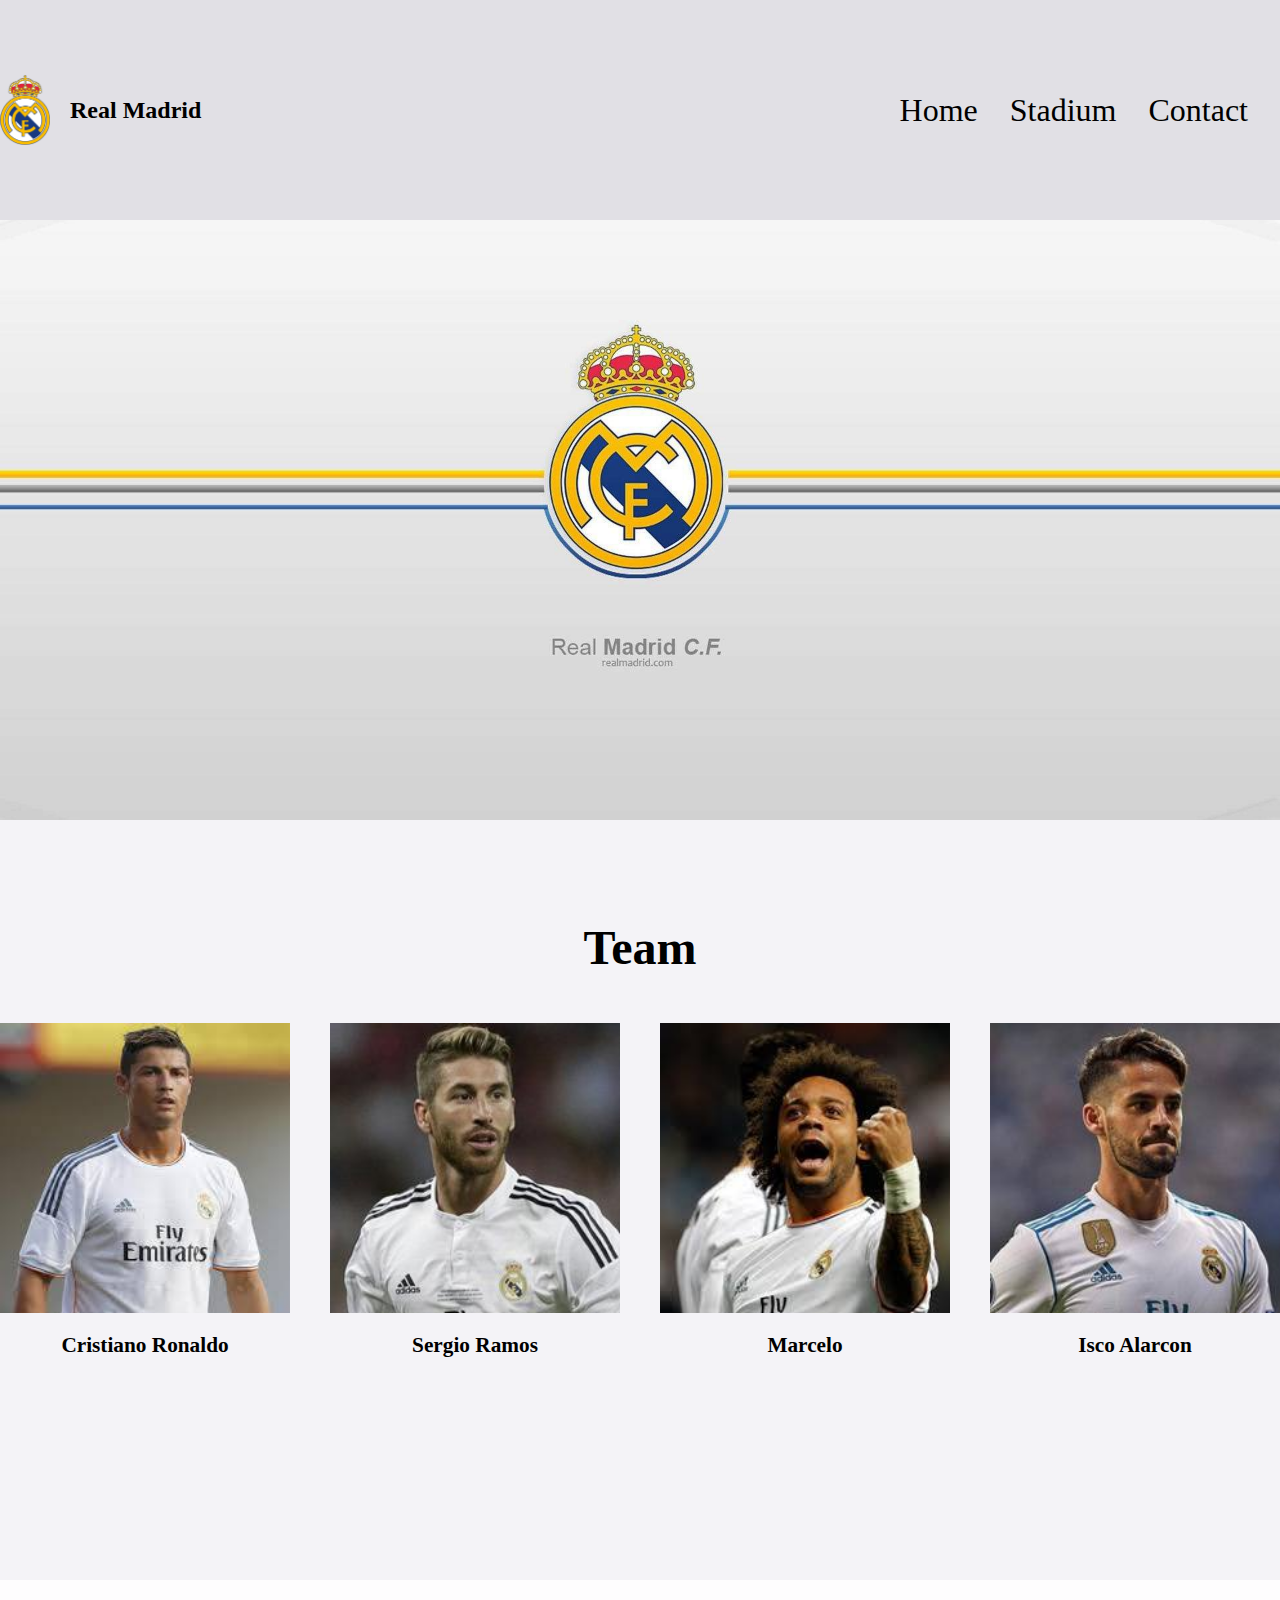
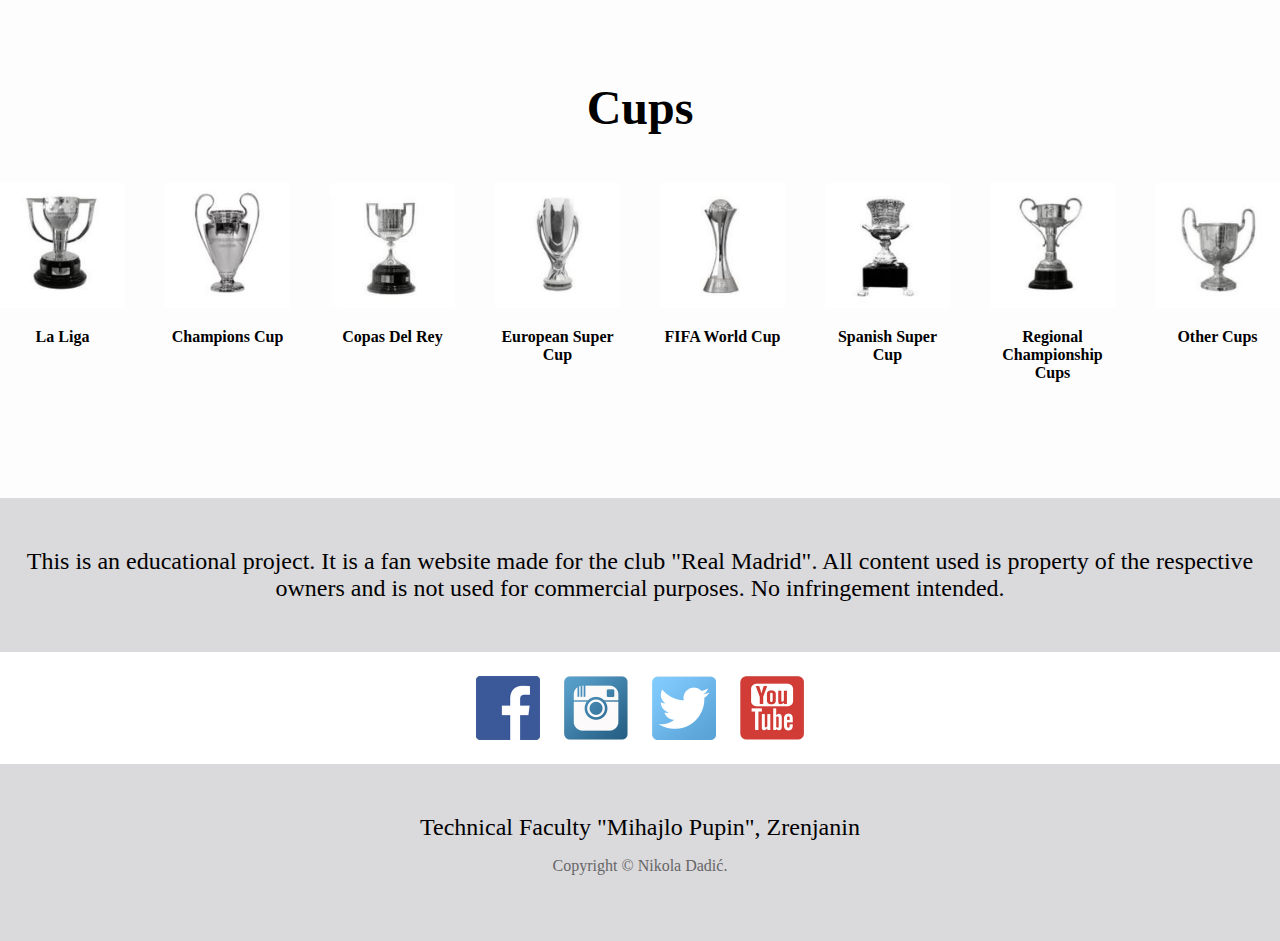
<file: Seminarski rad - osnove online medija/index.html>
<!doctype html>
<html lang="en">
<head>
	<meta charset="utf-8">
	<title>Real Madrid Club</title>
	<link rel="stylesheet" href="css/styles.css">
</head>
<body>
	<div class="header">
		<div class="wrapper height-header">
			<div class="branding">
				<h1><a href="#">Real Madrid</a></h1>
			</div>
			<div class="navigation">
				<div class="nav-wrapper">
					<a href="#" class="nav">Home</a>
					<a href="stadion.html" class="nav">Stadium</a>
					<a href="contact.html" class="nav">Contact</a>
				</div>
			</div>
		</div>
	</div>
	
	<div class="hero">

	</div>
	<div class="team">
		<a id="team"></a>
		<div class="section section-color1">
			<div class="wrapper">
				<div class="section-title">
					<h2>Team</h2>
				</div>
				<div class="section-content">
					<div class="team-grid">
						<div class="team-player">
							<img src="img/content/ronaldo.jpg" alt="Cristiano Ronaldo" />
							<h3 class="player-name">Cristiano Ronaldo</h3>
							<div class="player-overlay">
								<p class="player-stats">
									Position: Forward<br>
									Number: 7<br>
									Height: 1.85cm<br>
									Rating: 94<br>
									Age:33
								</p>
							</div>
						</div>
						<div class="team-player">
							<img src="img/content/ramos.jpg" alt="Sergio Ramos" />
							<h3 class="player-name">Sergio Ramos</h3>
							<div class="player-overlay">
								<p class="player-stats">
									Position: Defender<br>
									Number: 4<br>
									Height: 1.83cm<br>
									Rating: 90<br>
									Age: 32
								</p>
							</div>
						</div>
						<div class="team-player">
							<img src="img/content/marcelo.jpg" alt="Marcelo" />
							<h3 class="player-name">Marcelo</h3>
							<div class="player-overlay">
								<p class="player-stats">
									Position: Left-Back<br>
									Number: 12<br>
									Height: 1.74cm<br>
									Rating: 89<br>
									Age: 30
								</p>
							</div>
						</div>
						<div class="team-player">
							<img src="img/content/isco.jpg" alt="Isco Alarcon" />
							<h3 class="player-name">Isco Alarcon</h3>
							<div class="player-overlay">
								<p class="player-stats">
									Position: Midfielder<br>
									Number: 22<br>
									Rating: 87<br>
									Height: 1.76cm<br>
									Age: 26
								</p>
							</div>
						</div>
						<div class="clearfix"></div>
					</div>
				</div>
			</div>
		</div>
	</div>
	
	<div class="stadium">
		
	</div>
	
	<div class="cups">
		<a id="cups"></a>
		<div class="section section-color3">
			<div class="wrapper">
				<div class="section-title">
					<h2>Cups</h2>
				</div>
				<div class="section-content">
					<div class="cups-grid">
						<div class="cup-item">
							<div class="cup-count">33</div>
							<img src="img/content/la-liga-cups.jpg" alt="La Liga Cups" />
							<h3 class="cup-name">La Liga</h3>
						</div>
						<div class="cup-item">
							<div class="cup-count">13</div>
							<img src="img/content/champions-cups.jpg" alt="Champions Cups" />
							<h3 class="cup-name">Champions Cup</h3>
						</div>
						<div class="cup-item">
							<div class="cup-count">19</div>
							<img src="img/content/copas-del-rey-cups.jpg" alt="Copas Del Rey Cups" />
							<h3 class="cup-name">Copas Del Rey</h3>
						</div>
						<div class="cup-item">
							<div class="cup-count">4</div>
							<img src="img/content/european-super-cups.jpg" alt="European Super Cups" />
							<h3 class="cup-name">European Super Cup</h3>
						</div>
						<div class="cup-item">
							<div class="cup-count">6</div>
							<img src="img/content/fifa-club-world-cups.jpg" alt="FIFA Club World Cups" />
							<h3 class="cup-name">FIFA World Cup</h3>
						</div>
						<div class="cup-item">
							<div class="cup-count">10</div>
							<img src="img/content/spanish-super-cups.jpg" alt="Spanish Super Cups" />
							<h3 class="cup-name">Spanish Super Cup</h3>
						</div>
						<div class="cup-item">
							<div class="cup-count">18</div>
							<img src="img/content/regional-championship-cups.jpg" alt="Regional Championship Cups" />
							<h3 class="cup-name">Regional Championship Cups</h3>
						</div>
						<div class="cup-item">
							<div class="cup-count">13</div>
							<img src="img/content/other-cups.jpg" alt="Other Cups" />
							<h3 class="cup-name">Other Cups</h3>
						</div>
						<div class="clearfix"></div>
					</div>
				</div>
			</div>
		</div>
	</div>
	
	
	
	<div class="footer-first footer">
		<div class="wrapper">
			<center><font size="5">This is an educational project. It is a fan website made for the club "Real Madrid". All content used is property of the respective owners and is not used for commercial purposes. No infringement intended.</font size> </center>
		</div>
	</div>
	
	<div class="social">
		<div class="wrapper">
			<a href="https://www.facebook.com/RealMadrid/" target="_blank" rel="social" class="facebook">Facebook</a>
			<a href="https://www.instagram.com/realmadrid/" target="_blank" rel="social" class="instagram">Instagram</a>
			<a href="https://twitter.com/realmadrid" target="_blank" rel="social" class="twitter">Twitter</a>
			<a href="https://www.youtube.com/realmadrid" target="_blank" rel="social" class="youtube">YouTube</a>
		</div>
	</div>
	
	<div class="footer-second footer">
		<div class="wrapper">
			<center> <font size="5">Technical Faculty "Mihajlo Pupin", Zrenjanin</font size></center>
			<p class="copyright">Copyright &copy; Nikola Dadić. </p>
		</div>
	</div>
	
</body>
</html>
</file>
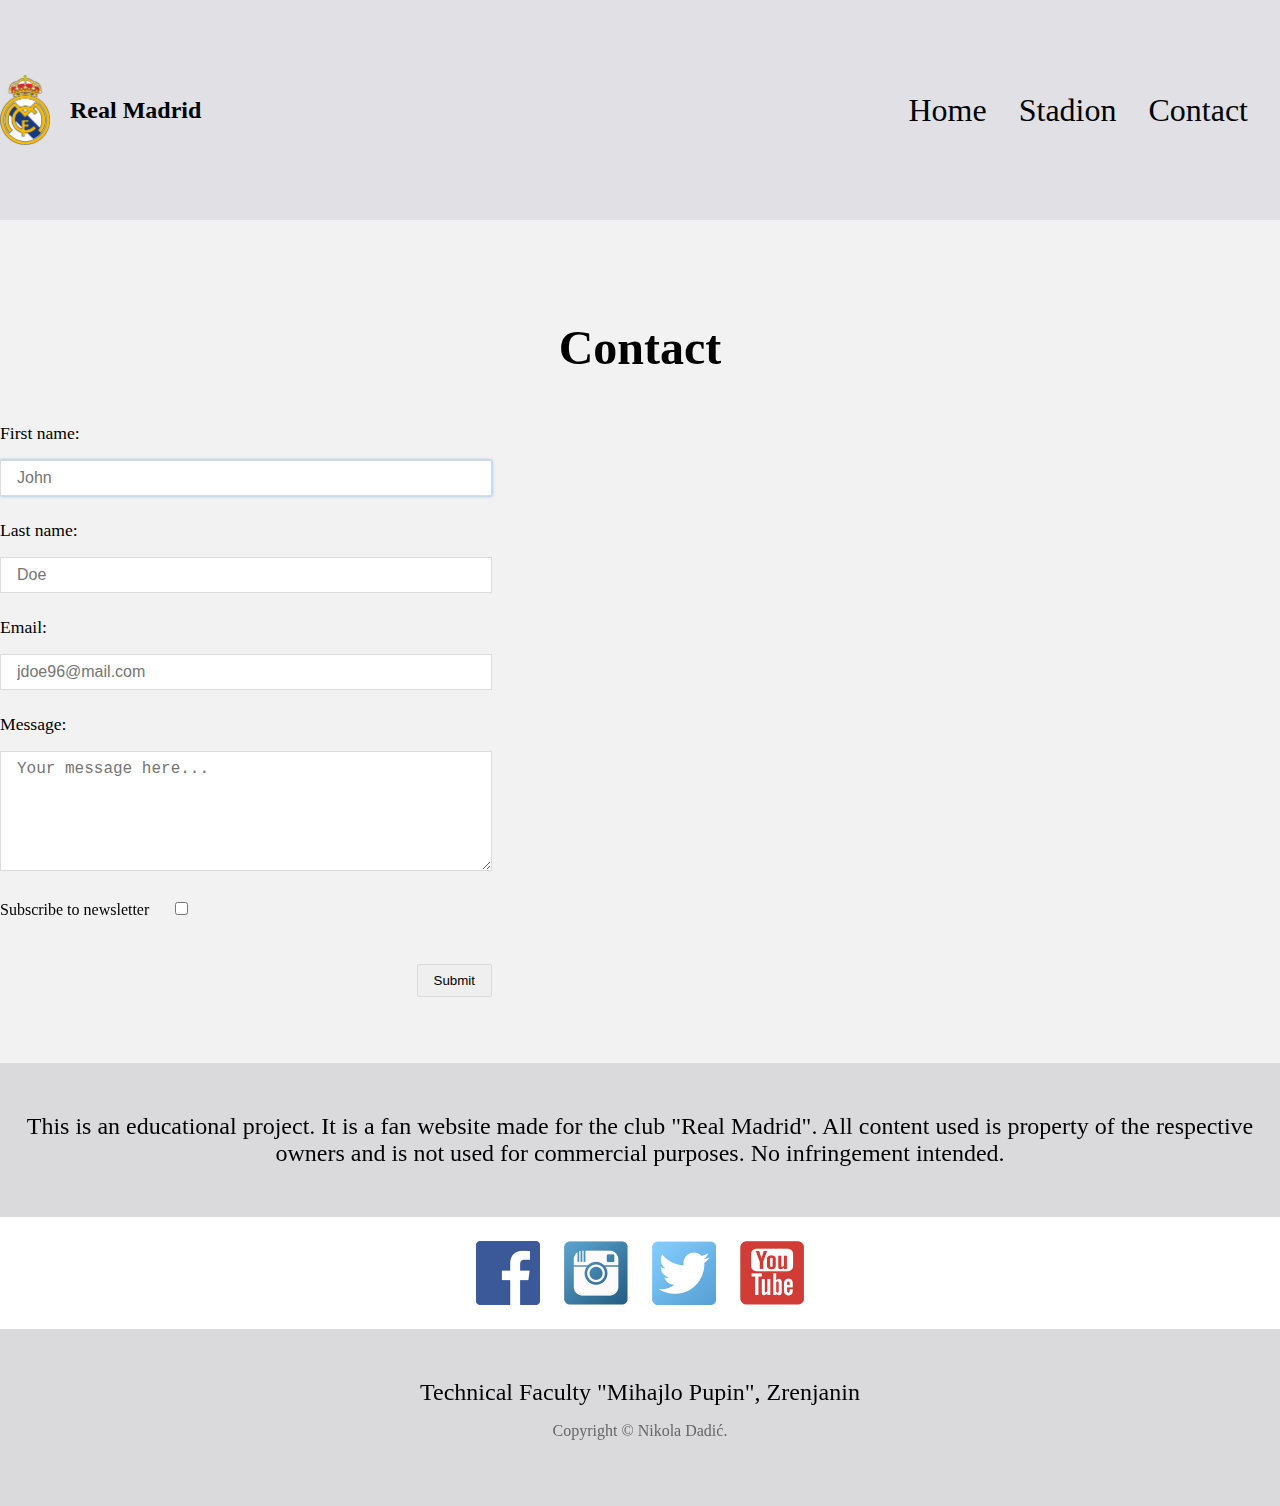
<file: Seminarski rad - osnove online medija/contact.html>
<!doctype html>
<html lang="en">
<head>
	<meta charset="utf-8">
	<title>Real Madrid Club</title>
	<link rel="stylesheet" href="css/styles.css">
</head>
<body>
	<div class="header">
		<div class="wrapper height-header">
			<div class="branding">
				<h1><a href="#">Real Madrid</a></h1>
			</div>
			<div class="navigation">
				<div class="nav-wrapper">
					<a href="index.html" class="nav">Home</a>
					<a href="stadion.html" class="nav">Stadion</a>
					<a href="contact.html" class="nav">Contact</a>
				</div>
			</div>
		</div>
    </div>
    
    <div class="contact">
    <a id="contact"></a>
    <div class="section section-color4">
        <div class="wrapper">
            <div class="section-title">
                <h2>Contact</h2>
            </div>
            <div class="section-content">
                <div class="contact-group">
                    <div class="contact-form">
                        <form onsubmit="posaljiPodatke()">
                            <label for="firstName">First name:</label>
                            <input type="text" name="firstName" id="contactFirstName" placeholder="John" autofocus required/>
                            <label for="lastName">Last name:</label>
                            <input type="text" name="lastName" id="contactLastName" placeholder="Doe" required/>
                            <label for="email">Email:</label>
                            <input type="email" name="email" id="contactEmail" placeholder="jdoe96@mail.com" required/>
                            <label for="message">Message:</label>
                            <textarea name="message" id="contactMessage" placeholder="Your message here..." minlength="10" required></textarea>
                            <div class="bottom-div">
                                <div class="item">
                                    <span class="label">Subscribe to newsletter</span>
                                    <input class="checkbox" type="checkbox" onclick="prikaziPoruku()">
                                    <span class="hidden">You are now our subscriber, congrats!</span>
                                </div>
                            </div>
                            <button type="submit" id="btnSubmit" name="btnSubmit">Submit</button>
                            <div class="clearfix"></div>
                        </form>
                    </div>
                    <div class="contact-map">
                        <iframe src="https://maps.google.com/maps?q=Santiago%20Bernabeu&t=&z=17&ie=UTF8&iwloc=&output=embed" width="100%" height="100%" frameborder="0" scrolling="no" allowscriptaccess allowfullscreen allowtransparency></iframe>
                    </div>
                    <div class="clearfix"></div>
                </div>
            </div>
        </div>
    </div>
</div>

<div class="footer-first footer">
    <div class="wrapper">
        <center><font size="5">This is an educational project. It is a fan website made for the club "Real Madrid". All content used is property of the respective owners and is not used for commercial purposes. No infringement intended.</font size> </center>
    </div>
</div>

<div class="social">
    <div class="wrapper">
        <a href="https://www.facebook.com/RealMadrid/" target="_blank" rel="social" class="facebook">Facebook</a>
        <a href="https://www.instagram.com/realmadrid/" target="_blank" rel="social" class="instagram">Instagram</a>
        <a href="https://twitter.com/realmadrid" target="_blank" rel="social" class="twitter">Twitter</a>
        <a href="https://www.youtube.com/realmadrid" target="_blank" rel="social" class="youtube">YouTube</a>
    </div>
</div>

<div class="footer-second footer">
    <div class="wrapper">
        <center> <font size="5">Technical Faculty "Mihajlo Pupin", Zrenjanin</font size></center>
        <p class="copyright">Copyright &copy; Nikola Dadić.</p>
    </div>
</div>

<script src="js/main.js"></script>

</body>
</html>
</file>
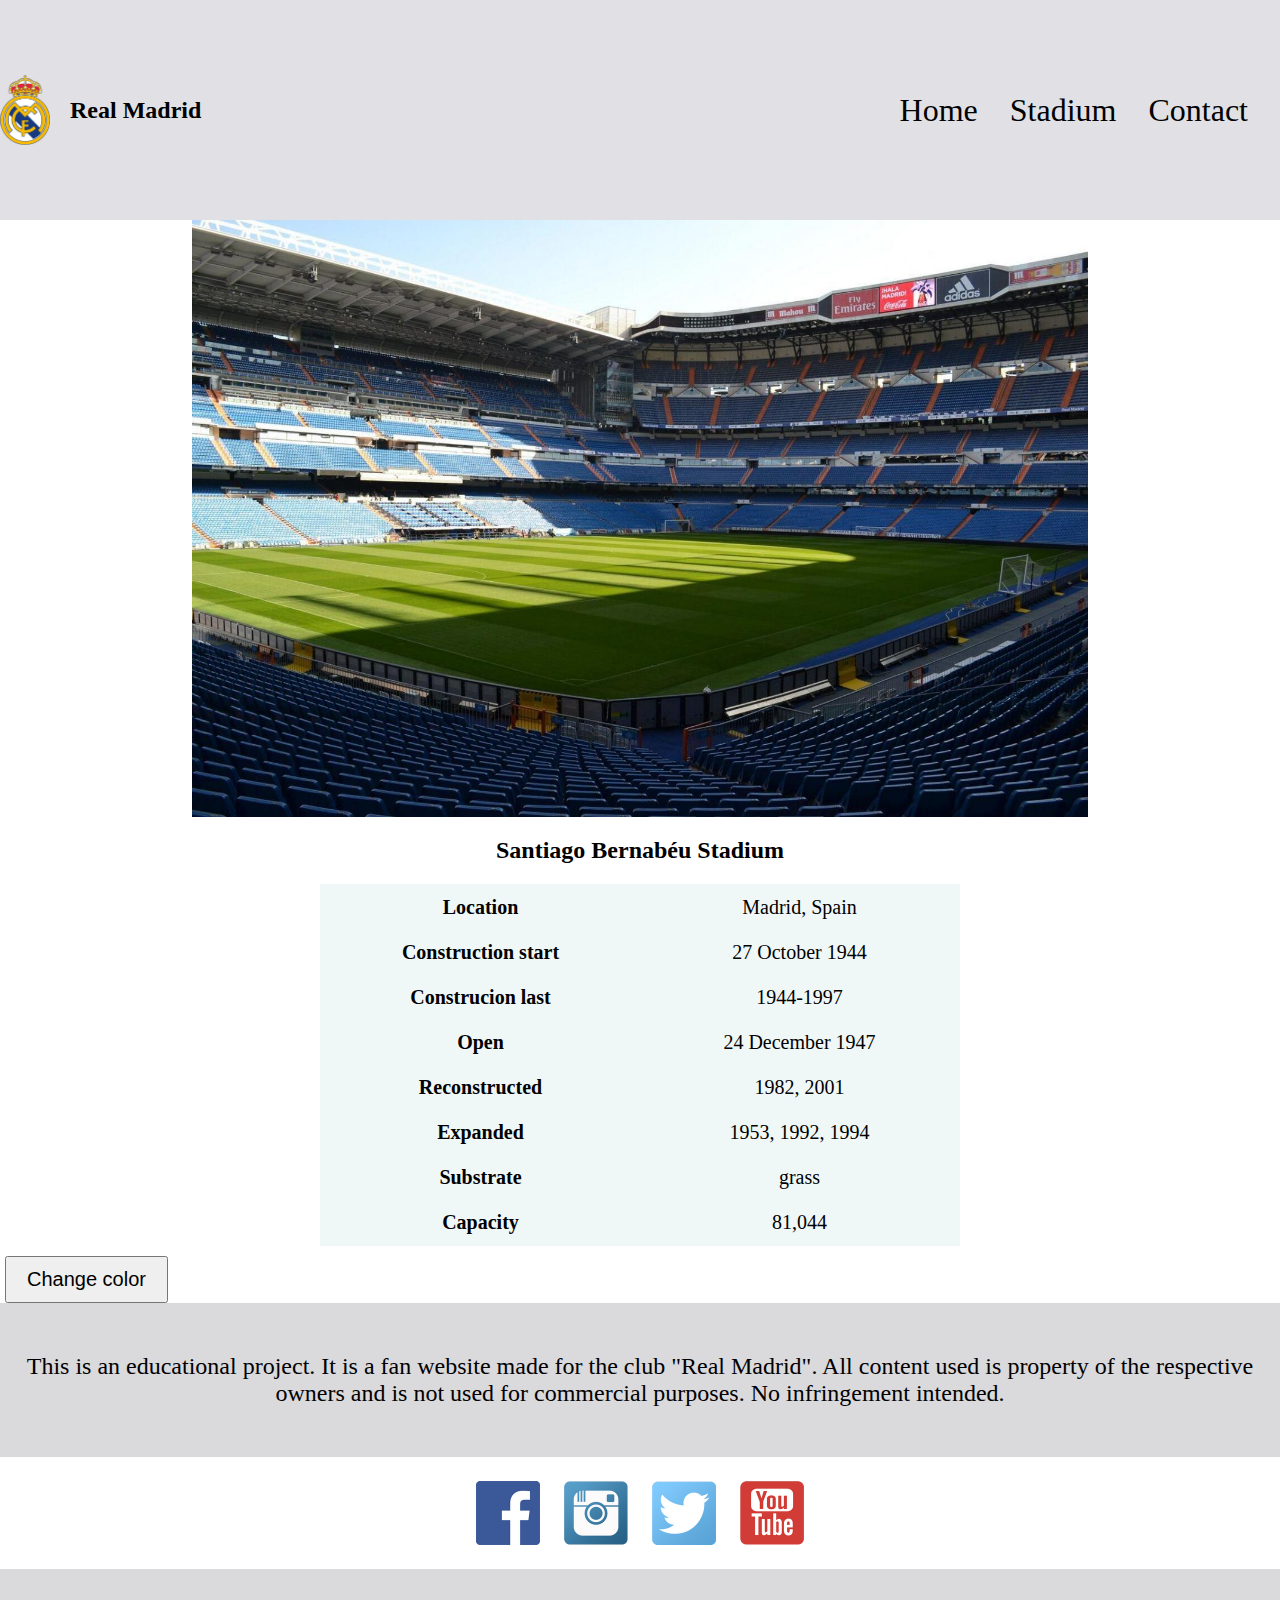
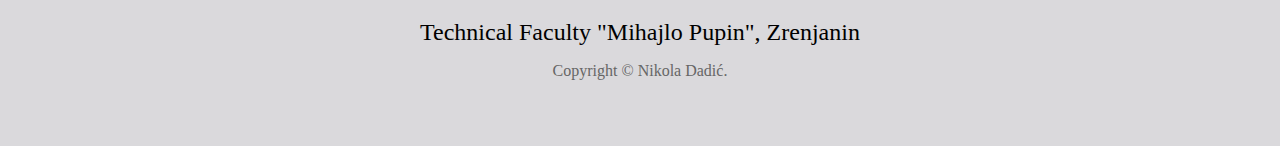
<file: Seminarski rad - osnove online medija/stadion.html>
<!doctype html>
<html lang="en">
<head>
	<meta charset="utf-8">
	<title>Real Madrid Club</title>
	<link rel="stylesheet" href="css/styles.css">
</head>
<body>
	<div class="header">
		<div class="wrapper height-header">
			<div class="branding">
				<h1><a href="#">Real Madrid</a></h1>
			</div>
			<div class="navigation">
				<div class="nav-wrapper">
					<a href="index.html" class="nav">Home</a>
					<a href="stadion.html" class="nav">Stadium</a>
					<a href="contact.html" class="nav">Contact</a>
				</div>
			</div>
		</div>
    </div>

    <div class="stadium">
        <img class="stadium-img" src="img/content/stadium1.jpg" alt="stadium">
        <h2 class="heading-stadium">Santiago Bernabéu Stadium</h2>
        <table class="table">
            <thead class="table-head"> </thead>
            <tbody class="table-body">
                <tr class="table-row">
                    <td class="table-cell"><strong>Location</strong></td>
                    <td class="table-cell">Madrid, Spain</td>
                </tr>
                <tr class="table-row">
                    <td class="table-cell"><strong>Construction start</strong></td>
                    <td class="table-cell">27 October 1944</td>
                </tr>
                <tr class="table-row">
                    <td class="table-cell"><strong>Construcion last</strong></td>
                    <td class="table-cell">1944-1997</td>
                </tr>
                <tr class="table-row">
                    <td class="table-cell"><strong>Open</strong></td>
                    <td class="table-cell">24 December 1947</td>
                </tr>
                <tr class="table-row">
                    <td class="table-cell"><strong>Reconstructed</strong></td>
                    <td class="table-cell">1982, 2001</td>
                </tr>
                <tr class="table-row">
                    <td class="table-cell"><strong>Expanded</strong></td>
                    <td class="table-cell">1953, 1992, 1994</td>
                </tr>
                <tr class="table-row">
                    <td class="table-cell"><strong>Substrate</strong></td>
                    <td class="table-cell">grass</td>
                </tr>
                <tr class="table-row">
                    <td class="table-cell"><strong>Capacity</strong></td>
                    <td class="table-cell">81,044</td>
                </tr>
            </tbody>
        </table>
        <button class="btn" id="color-change">Change color</button>
    </div>

    

<div class="footer-first footer">
    <div class="wrapper">
        <center><font size="5">This is an educational project. It is a fan website made for the club "Real Madrid". All content used is property of the respective owners and is not used for commercial purposes. No infringement intended.</font size> </center>
    </div>
</div>

<div class="social">
    <div class="wrapper">
        <a href="https://www.facebook.com/RealMadrid/" target="_blank" rel="social" class="facebook">Facebook</a>
        <a href="https://www.instagram.com/realmadrid/" target="_blank" rel="social" class="instagram">Instagram</a>
        <a href="https://twitter.com/realmadrid" target="_blank" rel="social" class="twitter">Twitter</a>
        <a href="https://www.youtube.com/realmadrid" target="_blank" rel="social" class="youtube">YouTube</a>
    </div>
</div>

<div class="footer-second footer">
    <div class="wrapper">
        <center> <font size="5">Technical Faculty "Mihajlo Pupin", Zrenjanin</font size></center>
        <p class="copyright">Copyright &copy; Nikola Dadić. </p>
    </div>
</div>

<script src="js/main.js"></script>

</body>
</html>
</file>
<file: Seminarski rad - osnove online medija/css/styles.css>
.header {
  background-color: #E1E0E5;
  width: 100%;
  padding: 75px 0;
}
.header .height-header {
  height: 70px;
}
.header .branding {
  float: left;
  width: 25%;
}
.header .branding h1 {
  margin: 0;
  padding: 0;
  width: auto;
  padding-left: 70px;
  line-height: 70px;
  height: 70px;
  background-image: url(../img/logo.png);
  background-size: 50px 70px;
  background-position: center left;
  background-repeat: no-repeat;
}
.header .navigation {
  float: right;
  width: 75%;
  height: 70px;
  line-height: 70px;
}
.header .navigation .nav-wrapper {
  float: right;
}
.header .navigation .nav-wrapper a.nav {
  float: left;
  font-size: 2rem;
  margin-right: 1em;
  border-bottom: solid 2px transparent;
}
.header .navigation .nav-wrapper a.nav:hover {
  border-color: #024B9A;
}

.hero {
  background-image: url(../img/content/hero.jpg);
  height: 100vh;
  max-height: 600px;
  background-size: cover;
  background-position: center;
}

.section {
  padding: 100px 0;
}
.section .section-title {
  text-align: center;
}
.section .section-title h2 {
  font-size: 3rem;
  margin-top: 0;
  margin-bottom: 3rem;
}
.section .section-content {
  margin: 0;
  padding: 0;
}

.section-white {
  background-color: #FFFFFF;
}

.section-gray {
  background-color: #E1E0E5;
}

.section-color1 {
  background-color: #F4F3F7;
}

.section-color2 {
  background-color: #E1E0E5;
}

.section-color3 {
  background-color: #FEFDFE;
}

.section-color4 {
  background-color: #F2F2F3;
}

.section-color5 {
  background-color: #DAD9DC;
}

.section-color6 {
  background-color: #FFFFFF;
}

.section-lightgray {
  background-color: #EFEFEF;
}

.team .team-grid {
  width: calc(100% + 40px);
  margin: 0 -20px;
}
.team .team-grid .team-player {
  width: calc(25% - 40px);
  margin: 0 20px;
  float: left;
}
.team .team-grid .team-player img {
  width: 100%;
  height: auto;
  
}
.team-grid .team-player img:hover
{
	border:3px solid red;
}

.team .team-grid .team-player h3.player-name {
  text-align: center;
  font-size: 1.33rem;
  margin: 1rem 0;
  padding: 0;
  
}
.team .team-grid .team-player .player-overlay {
  opacity: 0;
  transition: opacity 0.3s ease-in-out;
  
}
.team .team-grid .team-player .player-overlay .player-stats {
  margin: 1rem auto;
  width: 50%;
  text-align: center;
  
}
.team .team-grid .team-player:hover .player-overlay {
  opacity: 1;
  
}

.stadium-description {
  font-size: 1.75rem;
  width: 60%;
  text-align: center;
  margin: 0 auto;
  margin-top: 3rem;
}

.cups .cups-grid {
  width: calc(100% + 40px);
  margin: 0 -20px;
}
.cups .cups-grid .cup-item {
  width: calc(12.5% - 40px);
  margin: 0 20px;
  float: left;
  position: relative;
  text-align: center;
}
.cups .cups-grid .cup-item img {
  width: 100%;
  height: auto;
}
.cups .cups-grid .cup-item h3.cup-name {
  text-align: center;
  font-size: 1rem;
  padding: 0;
}
.cups .cups-grid .cup-item .cup-count {
  border-radius: 50%;
  background-color: rgba(0, 77, 151, 0.5);
  width: 60px;
  height: 60px;
  line-height: 50px;
  text-align: center;
  position: absolute;
  left: 50%;
  top: 30px;
  transform: translateX(-50%) scale(1.3);
  color: #FFF;
  opacity: 0;
  transition: all 0.3s ease-in-out;
  font-size: 2.3rem;
}
.cups .cups-grid .cup-item:hover .cup-count {
  opacity: 1;
  top: 40px;
  transform: translateX(-50%) scale(1);
}

.slider {
  width: 100%;
  height: 420px;
  padding: 0 70px;
  position: relative;
}
.slider .canvas-holder {
  width: calc(100% - 140px);
  height: 100%;
  margin: 0 70px;
  position: relative;
  overflow: hidden;
}
.slider .canvas-holder .canvas {
  width: 100%;
  height: 100%;
}
.slider .canvas-holder .canvas .slides {
  width: auto;
  height: 420px;
  overflow: hidden;
  position: absolute;
  top: 0;
  left: 0;
}
.slider .canvas-holder .canvas .slides .slide {
  float: left;
  width: auto;
  height: 420px;
  overflow: hidden;
  position: relative;
}
.slider .canvas-holder .canvas .slides .slide .slide-img {
  max-width: 100%;
  position: absolute;
  top: 50%;
  left: 50%;
  transform: translate(-50%, -50%);
}
.slider .next, .slider .prev {
  background-position: center;
  background-size: 70px 70px;
  background-repeat: no-repeat;
  width: 70px;
  height: 70px;
  position: absolute;
  top: 50%;
  margin-top: -35px;
  content: " ";
  opacity: 0.5;
  transition: opacity 0.3s ease-in-out;
  cursor: pointer;
}
.slider .next:hover, .slider .prev:hover {
  opacity: 1;
}
.slider .next {
  background-image: url(../img/right.png);
  right: 0;
}
.slider .prev {
  background-image: url(../img/left.png);
  left: 0;
}

.contact-group {
  width: 100%;
  height: 540px;
}
.contact-group .contact-form {
  width: calc(40% - 20px);
  height: 100%;
  float: left;
  margin-right: 20px;
}
.contact-group .contact-form label {
  display: block;
  margin-bottom: 1rem;
  font-size: 1.1rem;
}
.contact-group .contact-form input, .contact-group .contact-form textarea {
  margin-bottom: 1.5rem;
  font-size: 1rem;
  padding: 0.5rem 1rem;
  border: solid 1px #DBDBDB;
  border-radius: 0;
  outline: none;
  width: 100%;
}
.contact-group .contact-form textarea {
  height: auto;
  min-height: 120px;
}
.contact-group .contact-form button {
  background: #EFEFEF;
  padding: 0.5rem 1rem;
  border: solid 1px #DBDBDB;
  outline: none;
  border-radius: 2px;
  transition: background 0.3s ease-in-out;
  cursor: pointer;
  float: right;
}
.contact-group .contact-form button:hover {
  background: linear-gradient(to bottom, #EFEFEF, #DBDBDB);
}
.contact-group .contact-form input:focus, .contact-group .contact-form textarea:focus, .contact-group .contact-form button:focus {
  box-shadow: 0px 0px 3px rgba(48, 136, 212, 0.6);
}
.contact-group .contact-map {
  width: calc(60% - 20px);
  height: 100%;
  float: right;
  margin-left: 20px;
}

.game {
  height: 960px;
  margin-left:0px;
  /*background-color: #7E7E7E;
  padding-top: 125px;*/
}
.game .game-holder {
  width: 1380px;
  height: 720px;
  overflow: hidden;
  margin: 0 auto;
}
.game .game-holder .viewport {
  transform: scale(calc(1280 / 1920)) translate(-50%, -50%);
  transform-origin: 0 0;
  width: 1920px;
  height: 1080px;
  position: relative;
}
.game .game-holder .viewport canvas#game {
  z-index: 5;
}
.game .game-holder .viewport .click-to-play {
  content: " ";
  z-index: 9;
  background-image: url(../img/game/promo.jpg);
  background-size: cover;
  background-position: center;
  background-repeat: no-repeat;
  width: 100%;
  height: 100%;
}

.footer {
  padding: 50px 0;
  background-color: #DAD9DC;
  font-size: 1rem;
}
.footer .copyright {
  text-align: center;
  color: #666666;
}

.social {
  text-align: center;
  margin: 0 auto;
  padding: 24px 0;
  background-color: #FFFFFF;
}
.social .wrapper {
  max-width: 376px;
  padding-left: 20px;
}
.social .wrapper a {
  text-indent: -9999px;
  width: 64px;
  margin-right: 20px;
  height: 64px;
  display: inline-block;
  background-size: cover;
  background-position: 0 0;
  background-repeat: no-repeat;
  transform: scale(1);
  transition: transform 0.2s ease-in-out;
}
.social .wrapper a:hover {
  transform: scale(1.12);
}
.social .wrapper .youtube {
  background-image: url(../img/social/youtube.png);
}
.social .wrapper .twitter {
  background-image: url(../img/social/twitter.png);
}
.social .wrapper .instagram {
  background-image: url(../img/social/instagram.png);
}
.social .wrapper .facebook {
  background-image: url(../img/social/facebook.png);
}

.hamburger {
  display: none;
}

@media (max-width: 1280px) {
  .header .branding {
    font-size: 0.75rem;
  }
}
@media (max-width: 1024px) {
  .header .branding {
    text-indent: -9999px;
  }

  .header .navigation .nav-wrapper a.nav {
    font-size: 1.5rem;
  }
}
@media (max-width: 640px) {
  body {
    transform: translateX(0);
    transition: transform 0.3s ease-in-out;
    overflow-x: hidden;
    overflow-y: auto;
    -webkit-overflow-scrolling: touch;
    width: 100%;
    height: 100%;
    position: absolute;
    top: 0;
    left: 0;
    bottom: 0;
    right: 0;
  }

  body.drawerOpen {
    height: 100vh;
    overflow-y: hidden;
  }

  .header {
    padding: 20px 0;
  }
  .header .wrapper {
    padding: 0 40px;
  }
  .header .hamburger {
    float: right;
    width: 32px;
    height: 32px;
    background-image: url(../img/menu.png);
    background-size: 32px 32px;
    background-position: 0 0;
    background-repeat: no-repeat;
    content: " ";
    display: block;
    margin-top: 20px;
  }
  .header .branding {
    text-indent: -9999px;
    width: 50px;
    height: 70px;
  }
  .header .branding h1 {
    padding: 0;
  }
  .header .navigation {
    width: 70vw;
    position: fixed;
    right: 0;
    top: 0;
    bottom: 0;
    overflow-y: auto;
    overflow-x: hidden;
    height: 100vh;
    background-color: #E4E4E4;
    border-left: solid 1px #696969;
    padding: 20px;
    z-index: 999999;
    transform: translateX(100vw);
    transition: transform 0.3s ease-in-out;
  }
  .header .navigation .nav-wrapper {
    float: none;
  }
  .header .navigation .nav-wrapper a.nav {
    display: block;
    font-size: 2rem;
    width: calc(100% + 20px);
    margin-right: -20px;
    border-bottom: 0;
    border-right: solid 4px transparent;
  }
  .header .navigation .nav-wrapper a.nav:hover {
    border-color: #024B9A;
  }
  .header .navigation.visible {
    display: block;
    transform: translateX(0);
  }

  .team .section-content {
    margin: 0 20px;
    width: calc(100% - 40px);
  }
  .team .team-grid .team-player {
    width: calc(50% - 40px);
    height: 370px;
  }
  .team .team-grid .team-player .player-overlay .player-stats {
    width: 100%;
    font-size: 0.75rem;
  }

  .stadium-description {
    font-size: 1.25rem;
    width: 80%;
    margin-top: 2rem;
  }

  .cups .section-content {
    margin: 0 20px;
    width: calc(100% - 40px);
  }
  .cups .cups-grid .cup-item {
    width: calc(50% - 40px);
    height: 245px;
  }
  .cups .cups-grid .cup-item .cup-count {
    top: 50px;
  }
  .cups .cups-grid .cup-item:hover .cup-count {
    top: 60px;
  }

  .contact-group {
    width: calc(100% - 40px);
    height: auto;
    margin: 0 20px;
  }
  .contact-group .contact-form {
    width: 100%;
    float: none;
  }
  .contact-group .contact-map {
    width: 100%;
    height: 480px;
    float: none;
    margin-left: 0px;
    margin-top: 2rem;
  }

  .footer {
    padding: 50px 10%;
    background-color: #D6D6D6;
    font-size: 1rem;
  }
  .footer .copyright {
    text-align: center;
    color: #666666;
  }

  /* GAME is handled by main.js */
  .game {
    padding-top: 50px;
  }
}
* {
  box-sizing: border-box;
}

body {
  color: #000;
  font-family: "Georgia", serif;
  margin: 0;
  padding: 0;
}
body a {
  color: #000;
  text-decoration: none;
}
body .wrapper {
  width: 100%;
  max-width: 1280px;
  margin: 0 auto;
}

.clearfix {
  clear: both;
}

/*# sourceMappingURL=app.css.map */

.stadium-img {
  width: 70%;
  display: block;
  margin: 0 auto;
}

.table-row {
  text-align: center;
}

.table {
  width: 50%;
  margin: 0 auto;
  background-color: rgba(192, 221, 221, 0.233);
  text-align: center;
}

.table-cell {
  font-size: 20px;
  width: 50%;
  text-align: center;
  padding: 10px 0;
}

.heading-stadium {
  text-align: center;
}

.bottom-div {
  padding-bottom: 25px;
}

.checkbox {
  width: 10% !important;
}

.hidden {
  display: none;
  font-size: 20px;
  color: rgba(30, 156, 78, 0.986);
}

.btn {
  display: block;
  margin: 10px 0 0px 5px;
  padding: 10px 20px;
  font-size: 20px;
}

.change {
  background-color: rgb(35, 38, 192);
}
</file>
